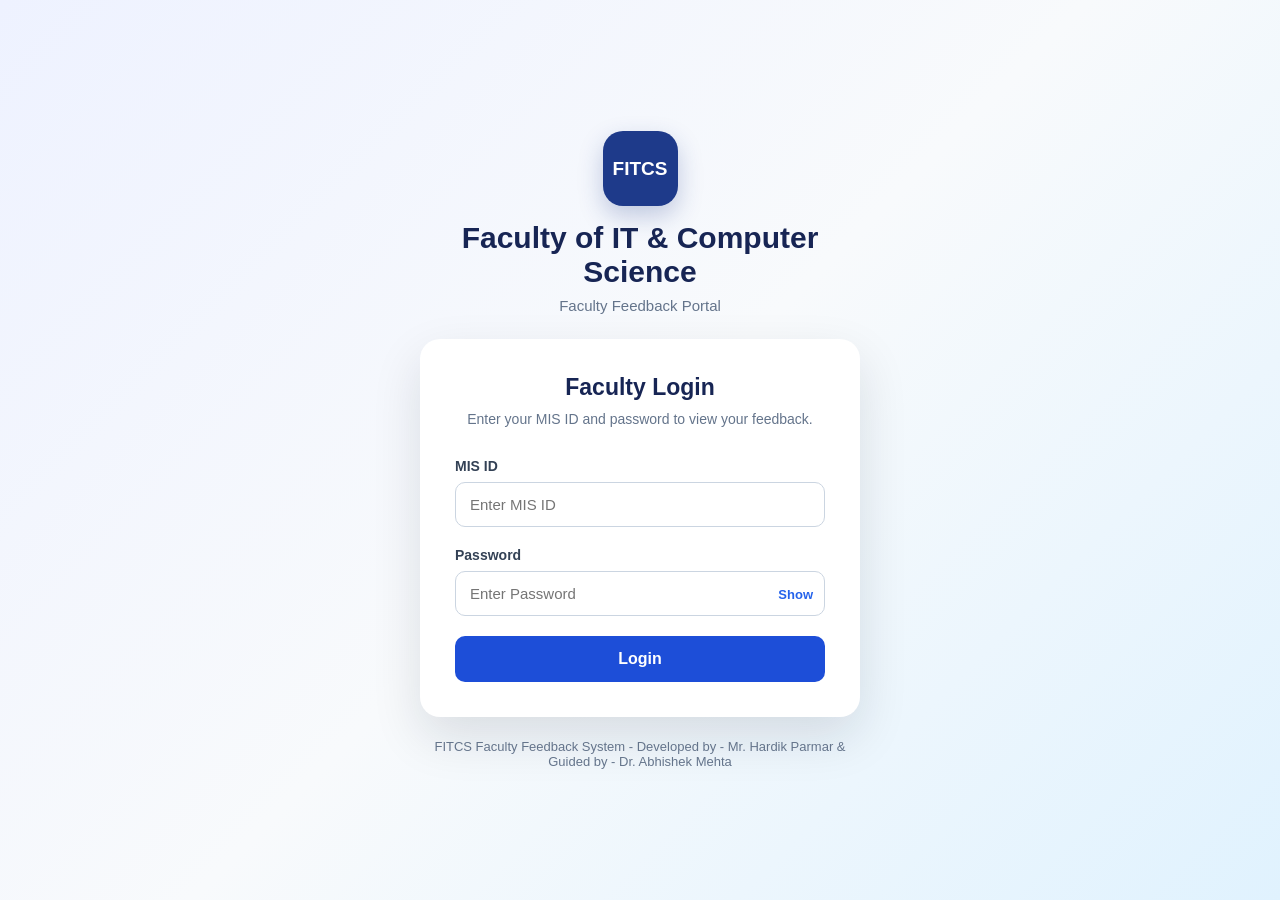
<file: index.html>
<!DOCTYPE html>
<html lang="en">
<head>
    <meta charset="UTF-8">
    <meta name="viewport" content="width=device-width, initial-scale=1.0">

    <title>FITCS Faculty Feedback</title>

    <link rel="stylesheet" href="style.css">
</head>

<body class="login-page">

<div class="login-container">

    <div class="brand-section">
        <div class="logo">FITCS</div>

        <h1>Faculty of IT & Computer Science</h1>

        <p>
            Faculty Feedback Portal
        </p>
    </div>

    <div class="login-card">

        <h2>Faculty Login</h2>

        <p class="login-description">
            Enter your MIS ID and password to view your feedback.
        </p>

        <form id="loginForm">

            <div class="form-group">
                <label for="misid">MIS ID</label>

                <input
                    type="text"
                    id="misid"
                    placeholder="Enter MIS ID"
                    autocomplete="username"
                    required
                >
            </div>

            <div class="form-group">

                <label for="password">
                    Password
                </label>

                <div class="password-wrapper">

                    <input
                        type="password"
                        id="password"
                        placeholder="Enter Password"
                        autocomplete="current-password"
                        required
                    >

                    <button
                        type="button"
                        id="togglePassword"
                        class="password-toggle"
                        aria-label="Show password"
                    >
                        Show
                    </button>

                </div>

            </div>

            <button
                type="submit"
                id="loginButton"
                class="login-button"
            >
                Login
            </button>

        </form>

        <div
            id="loading"
            class="loading hidden"
        >
            Verifying login...
        </div>

        <div
            id="message"
            class="message hidden"
        ></div>

    </div>

    <div class="footer-text">
        FITCS Faculty Feedback System - Developed by - Mr. Hardik Parmar & Guided by - Dr. Abhishek Mehta
    </div>

</div>

<script src="config.js"></script>
<script src="script.js"></script>

</body>
</html>
</file>
<file: style.css>
* {
    box-sizing: border-box;
    margin: 0;
    padding: 0;
}

body {
    font-family: Arial, Helvetica, sans-serif;
    color: #1f2937;
}


/* ========================================
   LOGIN PAGE
======================================== */

.login-page {
    min-height: 100vh;
    background:
        linear-gradient(
            135deg,
            #eef2ff,
            #f8fafc,
            #e0f2fe
        );

    display: flex;
    align-items: center;
    justify-content: center;

    padding: 30px 15px;
}


.login-container {
    width: 100%;
    max-width: 440px;
}


.brand-section {
    text-align: center;
    margin-bottom: 25px;
}


.logo {
    width: 75px;
    height: 75px;

    background: #1e3a8a;

    color: white;

    border-radius: 20px;

    display: flex;
    align-items: center;
    justify-content: center;

    margin: 0 auto 15px;

    font-size: 19px;
    font-weight: bold;

    box-shadow:
        0 10px 25px rgba(30, 58, 138, 0.25);
}


.brand-section h1 {
    font-size: 30px;
    color: #172554;
    margin-bottom: 8px;
}


.brand-section p {
    color: #64748b;
    font-size: 15px;
}


.login-card {

    background: white;

    border-radius: 20px;

    padding: 35px;

    box-shadow:
        0 20px 50px rgba(15, 23, 42, 0.12);
}


.login-card h2 {

    text-align: center;

    font-size: 23px;

    color: #172554;

    margin-bottom: 8px;
}


.login-description {

    text-align: center;

    color: #64748b;

    font-size: 14px;

    line-height: 1.5;

    margin-bottom: 28px;
}


.form-group {
    margin-bottom: 20px;
}


.form-group label {

    display: block;

    margin-bottom: 8px;

    font-weight: 600;

    font-size: 14px;

    color: #334155;
}


.form-group input {

    width: 100%;

    padding: 13px 14px;

    border:
        1px solid #cbd5e1;

    border-radius: 10px;

    outline: none;

    font-size: 15px;

    transition: 0.2s;
}


.form-group input:focus {

    border-color: #2563eb;

    box-shadow:
        0 0 0 3px rgba(37, 99, 235, 0.10);
}


.password-wrapper {
    position: relative;
}


.password-wrapper input {
    padding-right: 70px;
}


.password-toggle {

    position: absolute;

    right: 12px;

    top: 50%;

    transform: translateY(-50%);

    border: none;

    background: transparent;

    color: #2563eb;

    cursor: pointer;

    font-size: 13px;

    font-weight: 600;
}


.login-button {

    width: 100%;

    padding: 14px;

    border: none;

    border-radius: 10px;

    background: #1d4ed8;

    color: white;

    font-size: 16px;

    font-weight: 600;

    cursor: pointer;

    transition: 0.2s;
}


.login-button:hover {
    background: #1e40af;
}


.login-button:disabled {

    background: #94a3b8;

    cursor: not-allowed;
}


.loading {

    margin-top: 18px;

    text-align: center;

    color: #2563eb;

    font-size: 14px;
}


.message {

    margin-top: 18px;

    padding: 12px 14px;

    border-radius: 8px;

    text-align: center;

    font-size: 14px;
}


.error-message {

    background: #fee2e2;

    color: #b91c1c;

    border:
        1px solid #fecaca;
}


.success-message {

    background: #dcfce7;

    color: #15803d;

    border:
        1px solid #bbf7d0;
}


.hidden {
    display: none;
}


.footer-text {

    text-align: center;

    color: #64748b;

    margin-top: 22px;

    font-size: 13px;
}


/* ========================================
   DASHBOARD
======================================== */

.dashboard-page {

    background: #f1f5f9;

    min-height: 100vh;
}


.top-header {

    background: #172554;

    color: white;

    padding: 15px 20px;

    box-shadow:
        0 3px 15px rgba(0, 0, 0, 0.15);
}


.header-content {

    max-width: 1100px;

    margin: auto;

    display: flex;

    align-items: center;

    justify-content: space-between;
}


.header-brand {

    display: flex;

    align-items: center;

    gap: 12px;
}


.small-logo {

    width: 48px;

    height: 48px;

    border-radius: 12px;

    background: white;

    color: #172554;

    display: flex;

    justify-content: center;

    align-items: center;

    font-weight: bold;

    font-size: 13px;
}


.header-brand h2 {

    font-size: 19px;

    margin-bottom: 3px;
}


.header-brand span {

    color: #bfdbfe;

    font-size: 12px;
}


.logout-button {

    border:
        1px solid rgba(255,255,255,0.4);

    background:
        rgba(255,255,255,0.10);

    color: white;

    padding:
        9px 18px;

    border-radius: 8px;

    cursor: pointer;
}


.logout-button:hover {

    background:
        rgba(255,255,255,0.20);
}

.header-actions {
    display: flex;
    align-items: center;
    gap: 8px;
}

.change-password-button {
    border: 1px solid rgba(255,255,255,0.4);
    background: rgba(255,255,255,0.10);
    color: white;
    padding: 9px 14px;
    border-radius: 8px;
    cursor: pointer;
    font-size: 13px;
}

.change-password-button:hover {
    background: rgba(255,255,255,0.20);
}

.password-modal {
    position: fixed;
    inset: 0;
    z-index: 9999;
    display: flex;
    align-items: center;
    justify-content: center;
    padding: 20px;
}

.password-modal.hidden {
    display: none;
}

.password-modal-overlay {
    position: absolute;
    inset: 0;
    background: rgba(15,23,42,0.55);
}

.password-modal-card {
    position: relative;
    width: 100%;
    max-width: 460px;
    background: #ffffff;
    border-radius: 16px;
    box-shadow: 0 20px 50px rgba(15,23,42,0.25);
    overflow: hidden;
}

.password-modal-header {
    display: flex;
    align-items: flex-start;
    justify-content: space-between;
    padding: 22px 24px 16px;
    border-bottom: 1px solid #e2e8f0;
}

.password-modal-header h2 {
    margin: 0 0 5px;
    color: #172554;
    font-size: 20px;
}

.password-modal-header p {
    margin: 0;
    color: #64748b;
    font-size: 13px;
}

.password-close-button {
    border: 0;
    background: transparent;
    color: #64748b;
    font-size: 28px;
    line-height: 1;
    cursor: pointer;
    padding: 0 4px;
}

.password-form {
    padding: 22px 24px 24px;
}

.password-form label {
    display: block;
    margin: 0 0 7px;
    color: #334155;
    font-size: 14px;
    font-weight: 600;
}

.password-form input {
    width: 100%;
    box-sizing: border-box;
    padding: 12px 13px;
    margin: 0 0 16px;
    border: 1px solid #cbd5e1;
    border-radius: 9px;
    outline: none;
    font-size: 14px;
}

.password-form input:focus {
    border-color: #2563eb;
    box-shadow: 0 0 0 3px rgba(37,99,235,0.10);
}

.password-form-actions {
    display: flex;
    justify-content: flex-end;
    gap: 10px;
    margin-top: 4px;
}

.password-cancel-button,
.password-save-button {
    border: 0;
    border-radius: 8px;
    padding: 11px 17px;
    font-size: 14px;
    font-weight: 600;
    cursor: pointer;
}

.password-cancel-button {
    background: #e2e8f0;
    color: #334155;
}

.password-save-button {
    background: #2563eb;
    color: #ffffff;
}

.password-save-button:disabled {
    opacity: 0.65;
    cursor: not-allowed;
}

.password-message {
    padding: 10px 12px;
    border-radius: 8px;
    margin: -2px 0 16px;
    font-size: 13px;
    line-height: 1.5;
}

.password-message.hidden {
    display: none;
}

.password-error {
    background: #fef2f2;
    border: 1px solid #fecaca;
    color: #b91c1c;
}

.password-success {
    background: #f0fdf4;
    border: 1px solid #bbf7d0;
    color: #166534;
}

@media (max-width: 650px) {
    .header-actions {
        gap: 5px;
    }
    .change-password-button, .logout-button {
        padding: 8px 9px;
        font-size: 12px;
    }
    .password-modal-card {
        max-width: 100%;
    }
}


.dashboard-container {

    max-width: 1000px;

    margin: 35px auto;

    padding: 0 20px;
}


.welcome-card {

    background: white;

    padding: 28px;

    border-radius: 16px;

    display: flex;

    align-items: center;

    justify-content: space-between;

    box-shadow:
        0 5px 20px rgba(15,23,42,0.07);

    margin-bottom: 25px;
}


.welcome-label {

    color: #64748b;

    font-size: 14px;

    margin-bottom: 6px;
}


.welcome-card h1 {

    color: #172554;

    font-size: 28px;

    margin-bottom: 8px;
}


.welcome-card p {

    color: #64748b;
}


.profile-circle {

    width: 70px;

    height: 70px;

    background: #dbeafe;

    color: #1d4ed8;

    border-radius: 50%;

    display: flex;

    align-items: center;

    justify-content: center;

    font-size: 28px;

    font-weight: bold;
}


.feedback-section {

    background: white;

    padding: 28px;

    border-radius: 16px;

    box-shadow:
        0 5px 20px rgba(15,23,42,0.07);
}


.section-heading {

    display: flex;

    align-items: center;

    justify-content: space-between;

    gap: 20px;

    margin-bottom: 25px;
}


.section-heading h2 {

    color: #172554;

    font-size: 22px;

    margin-bottom: 5px;
}


.section-heading p {

    color: #64748b;

    font-size: 14px;
}


.feedback-count {

    background: #dbeafe;

    color: #1d4ed8;

    padding:
        7px 12px;

    border-radius: 20px;

    font-size: 13px;

    font-weight: 600;

    white-space: nowrap;
}


.dashboard-loading {

    text-align: center;

    padding: 30px;

    color: #64748b;
}


.feedback-list {

    display: flex;

    flex-direction: column;

    gap: 15px;
}


.feedback-card {

    border:
        1px solid #e2e8f0;

    border-radius: 12px;

    padding: 20px;

    background: #f8fafc;
}


.feedback-number {

    color: #2563eb;

    font-weight: 600;

    font-size: 13px;

    margin-bottom: 10px;
}


.feedback-text {

    color: #334155;

    line-height: 1.7;

    font-size: 15px;

    white-space: pre-wrap;
}


.no-feedback {

    text-align: center;

    padding: 40px 20px;

    color: #64748b;

    background: #f8fafc;

    border-radius: 12px;
}


.dashboard-footer {

    text-align: center;

    color: #64748b;

    font-size: 13px;

    padding: 20px;
}
/* Acknowledgement */

.ack-section{

    margin-top:40px;

    border-top:1px solid #ddd;

    padding-top:30px;

}

.ack-box{

    background:#f8fafc;

    border:1px solid #dbeafe;

    border-radius:12px;

    padding:25px;

}

.ack-label{

    display:flex;

    align-items:center;

    gap:10px;

    font-size:16px;

    font-weight:500;

    margin-bottom:20px;

}

.ack-label input{

    width:18px;

    height:18px;

}

#remarks{

    width:100%;

    min-height:120px;

    resize:vertical;

    padding:12px;

    border:1px solid #cbd5e1;

    border-radius:8px;

    font-size:15px;

    font-family:Arial,sans-serif;

    transition:.3s;

    margin-bottom:20px;

}

#remarks:focus{

    outline:none;

    border-color:#2563eb;

    box-shadow:0 0 5px rgba(37,99,235,.3);

}

#submitAck{

    background:#2563eb;

    color:white;

    border:none;

    padding:12px 25px;

    border-radius:8px;

    cursor:pointer;

    font-size:15px;

    font-weight:600;

}

#submitAck:hover{

    background:#1d4ed8;

}

#submitAck:disabled{

    background:#94a3b8;

    cursor:not-allowed;

}

.ack-status{

    margin-top:20px;

    font-weight:bold;

    color:#16a34a;

    font-size:16px;

}


/* ========================================
   MOBILE
======================================== */

@media (max-width: 600px) {

    .login-card {
        padding: 25px 20px;
    }

    .brand-section h1 {
        font-size: 25px;
    }

    .welcome-card {
        padding: 22px;
    }

    .welcome-card h1 {
        font-size: 23px;
    }

    .profile-circle {

        width: 55px;

        height: 55px;

        font-size: 22px;
    }

    .feedback-section {
        padding: 20px;
    }

    .section-heading {

        align-items: flex-start;

        flex-direction: column;
    }

}
/* ========================================
   ACKNOWLEDGEMENT
======================================== */

.ack-section {

    margin-top: 25px;

    padding-top: 20px;

    border-top:
        1px solid #e2e8f0;

}


.ack-section h3 {

    color: #172554;

    font-size: 18px;

    margin-bottom: 15px;

}


.ack-label {

    display: flex;

    align-items: center;

    gap: 10px;

    font-size: 15px;

    font-weight: 600;

    color: #334155;

    cursor: pointer;

    margin-bottom: 15px;

}


.ack-label input {

    width: 18px;

    height: 18px;

    cursor: pointer;

}


.remarks-box {

    width: 100%;

    min-height: 110px;

    resize: vertical;

    padding: 13px 15px;

    border:
        1px solid #cbd5e1;

    border-radius: 10px;

    background: white;

    color: #334155;

    font-family:
        Arial,
        Helvetica,
        sans-serif;

    font-size: 14px;

    line-height: 1.6;

    outline: none;

    transition:
        border-color 0.2s,
        box-shadow 0.2s;

    margin-bottom: 15px;

}


.remarks-box::placeholder {

    color: #94a3b8;

}


.remarks-box:focus {

    border-color: #2563eb;

    box-shadow:
        0 0 0 3px
        rgba(37, 99, 235, 0.10);

}


.remarks-box:disabled {

    background: #f1f5f9;

    color: #64748b;

    cursor: not-allowed;

}


.ack-button {

    padding:
        11px 20px;

    background: #2563eb;

    color: white;

    border: none;

    border-radius: 8px;

    font-size: 14px;

    font-weight: 600;

    cursor: pointer;

}


.ack-button:hover {

    background: #1d4ed8;

}


.ack-button:disabled {

    background: #94a3b8;

    cursor: not-allowed;

}


.ack-status {

    margin-top: 15px;

    color: #64748b;

    font-size: 14px;

    font-weight: 600;

}


.ack-status.acknowledged {

    color: #15803d;

}


/* ========================================
   OBSERVER
======================================== */

.observer-section {

    margin-top: 30px;

    background: white;

    padding: 28px;

    border-radius: 16px;

    box-shadow:
        0 5px 20px
        rgba(15, 23, 42, 0.07);

}


.observer-form {

    background: #f8fafc;

    padding: 22px;

    border-radius: 12px;

    border:
        1px solid #e2e8f0;

}


.observer-form label {

    display: block;

    margin-bottom: 8px;

    margin-top: 18px;

    color: #334155;

    font-weight: 600;

    font-size: 14px;

}


.observer-form label:first-child {

    margin-top: 0;

}

#facultySelect {
    width: 100%;
    padding: 13px 14px;
    border: 1px solid #cbd5e1;
    border-radius: 9px;
    background: white;
    color: #334155;
    font-size: 14px;
    outline: none;
    transition: 0.2s;
}

#facultySelect::placeholder {
    color: #94a3b8;
}

#facultySelect:focus {
    border-color: #2563eb;
    box-shadow:
        0 0 0 3px rgba(37, 99, 235, 0.10);
}


#observerFeedback {

    width: 100%;

    min-height: 140px;

    resize: vertical;

    padding: 13px 15px;

    border:
        1px solid #cbd5e1;

    border-radius: 9px;

    font-family:
        Arial,
        Helvetica,
        sans-serif;

    font-size: 14px;

    line-height: 1.6;

    outline: none;

}


#observerFeedback:focus {

    border-color: #2563eb;

    box-shadow:
        0 0 0 3px
        rgba(37, 99, 235, 0.10);

}


#observerFeedback::placeholder {

    color: #94a3b8;

}


/* ========================================
   OBSERVER FORM CONTROLS
   ======================================== */

.observer-section .observer-form {
    width: 100%;
}

.observer-section .observer-form label[for="facultySelect"],
.observer-section .observer-form label[for="observerFeedback"] {
    display: block;
    width: 100%;
    margin: 0 0 8px 0;
    color: #334155;
    font-weight: 600;
    font-size: 14px;
}

.observer-section #facultySelect {
    display: block;
    width: 100%;
    min-height: 46px;
    padding: 12px 42px 12px 14px;
    margin: 0 0 4px 0;
    border: 1px solid #cbd5e1;
    border-radius: 9px;
    background-color: #ffffff;
    color: #334155;
    font-family: Arial, Helvetica, sans-serif;
    font-size: 14px;
    line-height: 1.4;
    outline: none;
    cursor: pointer;
    box-sizing: border-box;
}

.observer-section #facultySelect:hover {
    border-color: #94a3b8;
}

.observer-section #facultySelect:focus {
    border-color: #2563eb;
    box-shadow: 0 0 0 3px rgba(37, 99, 235, 0.10);
}

.observer-section #observerFeedback {
    display: block;
    width: 100%;
    min-height: 140px;
    padding: 13px 15px;
    margin: 0 0 18px 0;
    border: 1px solid #cbd5e1;
    border-radius: 9px;
    background: #ffffff;
    color: #334155;
    font-family: Arial, Helvetica, sans-serif;
    font-size: 14px;
    line-height: 1.6;
    outline: none;
    resize: vertical;
    box-sizing: border-box;
}

.observer-section #observerFeedback:focus {
    border-color: #2563eb;
    box-shadow: 0 0 0 3px rgba(37, 99, 235, 0.10);
}

.observer-section .submit-feedback-button,
.observer-section #submitFeedback {
    display: inline-flex;
    align-items: center;
    justify-content: center;
    width: auto;
    min-height: 44px;
    padding: 12px 22px;
    margin-top: 2px;
    border: 0;
    border-radius: 9px;
    background: #2563eb;
    color: #ffffff;
    font-family: Arial, Helvetica, sans-serif;
    font-size: 14px;
    font-weight: 600;
    line-height: 1.2;
    cursor: pointer;
    transition: background-color 0.2s ease, transform 0.1s ease, box-shadow 0.2s ease;
    box-sizing: border-box;
}

.observer-section .submit-feedback-button:hover,
.observer-section #submitFeedback:hover {
    background: #1d4ed8;
    box-shadow: 0 4px 10px rgba(37, 99, 235, 0.20);
}

.observer-section .submit-feedback-button:active,
.observer-section #submitFeedback:active {
    transform: translateY(1px);
}

.observer-section .submit-feedback-button:disabled,
.observer-section #submitFeedback:disabled {
    background: #94a3b8;
    color: #ffffff;
    cursor: not-allowed;
    box-shadow: none;
    transform: none;
}

/* ========================================
   FEEDBACK META
======================================== */

.feedback-meta {

    color: #64748b;

    font-size: 13px;

    margin-top: 7px;

}


.feedback-meta strong {

    color: #475569;

}

/* ========================================
   SUBMITTED ACKNOWLEDGEMENT
======================================== */

.submitted-acknowledgement {

    margin-top: 18px;
    margin-bottom: 18px;

    padding: 18px 20px;

    background: #f0fdf4;

    border: 1px solid #bbf7d0;

    border-radius: 10px;

}


.submitted-ack-title {

    font-size: 15px;

    font-weight: 700;

    color: #166534;

    margin-bottom: 10px;

}


.submitted-ack-text {

    font-size: 15px;

    line-height: 1.7;

    color: #334155;

    white-space: pre-wrap;

}


/* ========================================
   OBSERVER QUESTIONNAIRE
======================================== */
.observer-instructions{margin:0 0 18px;padding:12px 14px;border-radius:10px;background:#eff6ff;color:#475569;font-size:13px;line-height:1.5}.observer-questions{display:flex;flex-direction:column;gap:16px}.observer-question-card{background:#fff;border:1px solid #e2e8f0;border-radius:14px;padding:20px;box-shadow:0 3px 12px rgba(15,23,42,.04)}.observer-question-title{display:flex;align-items:flex-start;gap:10px;color:#172554;font-size:15px;font-weight:700;line-height:1.55;margin-bottom:15px}.question-number{min-width:30px;height:30px;border-radius:50%;background:#dbeafe;color:#1d4ed8;display:inline-flex;align-items:center;justify-content:center;font-size:12px;font-weight:700}.required-star{color:#dc2626;margin-left:2px}.rating-options,.single-options,.yesno-options{display:flex;flex-direction:column;gap:9px}.rating-option,.single-option,.yesno-option{display:flex;align-items:flex-start;gap:6px;padding:12px 14px;border:1px solid #e2e8f0;border-radius:10px;background:#f8fafc;cursor:pointer;transition:.2s ease}.rating-option:hover,.single-option:hover,.yesno-option:hover{border-color:#93c5fd;background:#eff6ff}.rating-option input,.single-option input,.yesno-option input{margin:2px 0 0 0;accent-color:#2563eb;flex:0 0 auto}.rating-option span,.single-option span,.yesno-option span{color:#475569;font-size:13px;line-height:1.55}.yesno-options{flex-direction:row}.yesno-option{flex:1;align-items:center;gap:6px}.yesno-option input{margin:0;flex:0 0 auto}.yesno-option span{line-height:1.2;white-space:nowrap}.observer-answer-textarea{width:100%;min-height:105px;padding:13px 14px;border:1px solid #cbd5e1;border-radius:10px;outline:none;resize:vertical;font-family:inherit;font-size:14px;line-height:1.6;color:#334155;background:#fff}.observer-answer-textarea:focus{border-color:#2563eb;box-shadow:0 0 0 3px rgba(37,99,235,.10)}@media(max-width:650px){.observer-question-card{padding:15px}.yesno-options{flex-direction:column}.rating-option,.single-option,.yesno-option{padding:10px 11px}}


/* Full observer questionnaire feedback display */
.feedback-text {
    white-space: pre-wrap;
    line-height: 1.75;
}
</file>
